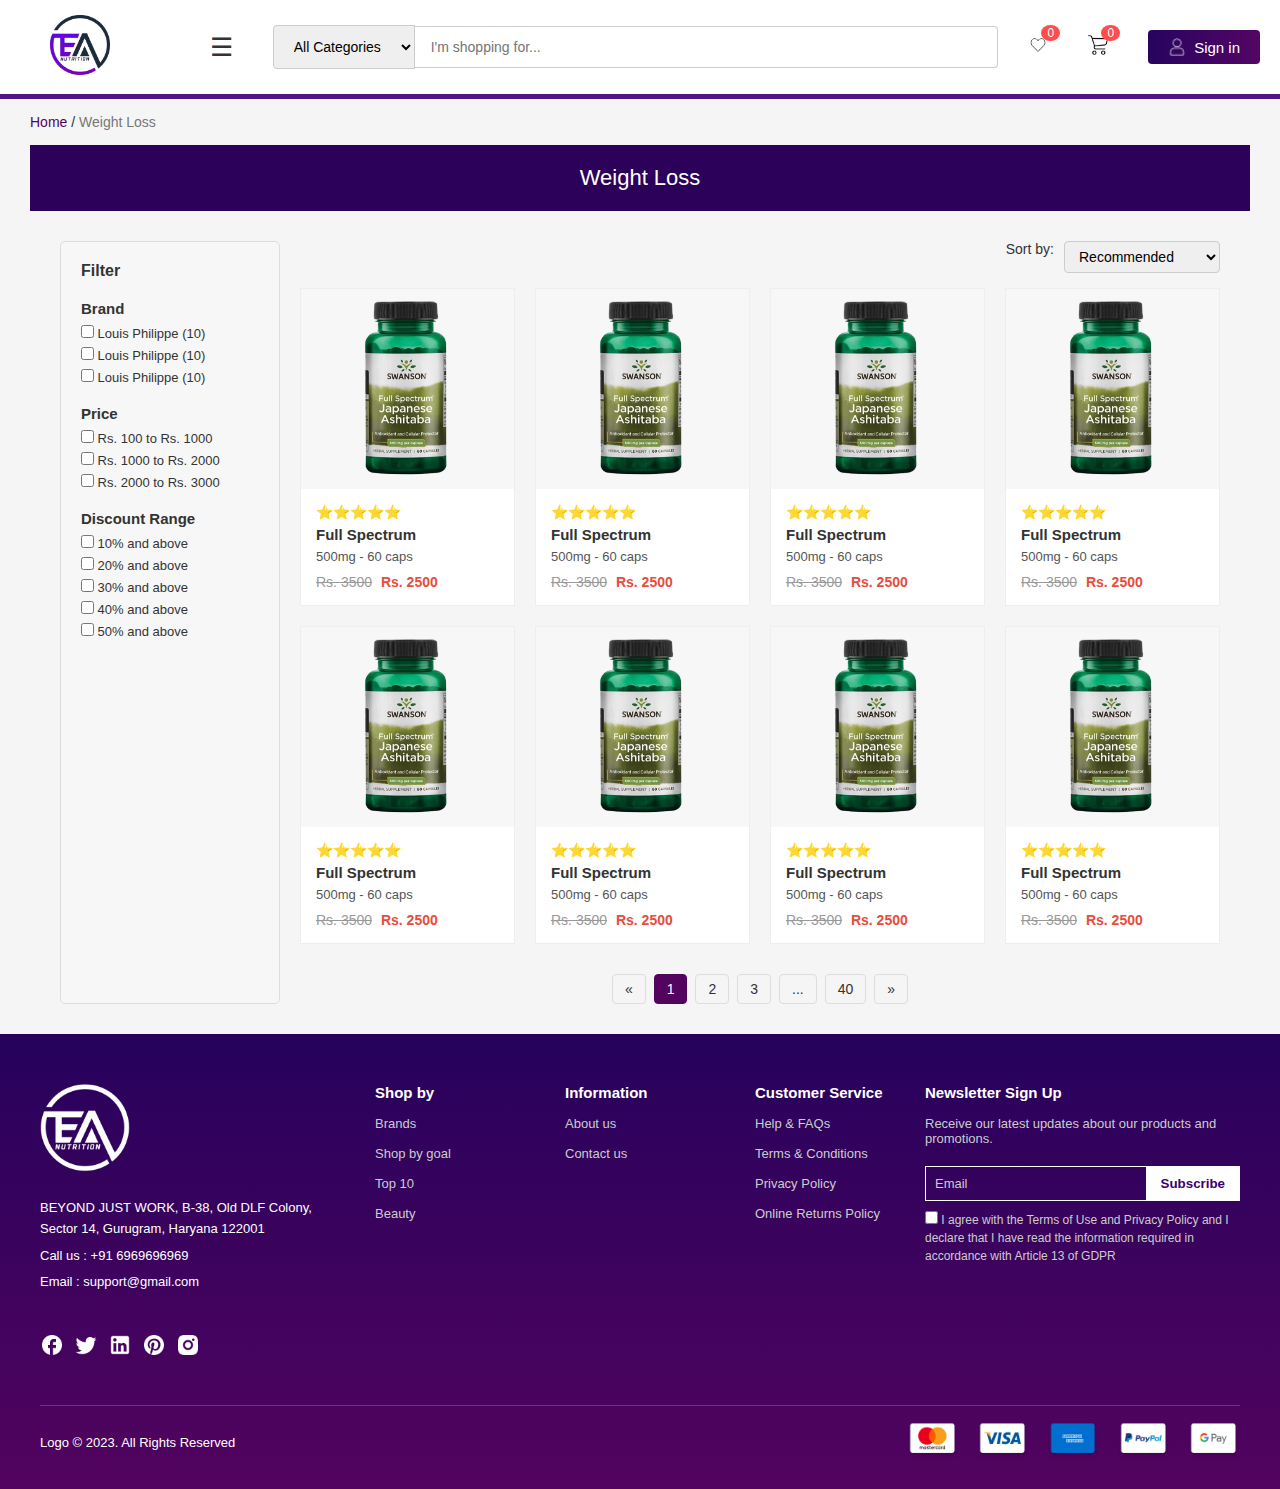
<file: loss.html>
<!DOCTYPE html>
<html lang="en">
<head>
  <meta charset="UTF-8" />
  <meta name="viewport" content="width=device-width, initial-scale=1.0"/>
  <title>Weight Loss Products</title>
  <link rel="icon" type="image/png" href="image/logo.png">

  <style>
    * {
      margin: 0;
      padding: 0;
      box-sizing: border-box;
    }

    body {
      font-family: Arial, sans-serif;
      background-color: #f5f5f5;
      color: #333;
    }

    nav {
  display: flex; align-items: center; justify-content: space-between;
  padding: 15px 20px; background: #fff;
  border-bottom: 5px solid #521684; position: relative; z-index: 2;
  min-height: 80px; gap: 20px;
}
.logo img { height: 60px; margin-left: 30px; }
.left-section { display: flex; align-items: center; gap: 20px; }
.menu-toggle-label { font-size: 26px; cursor: pointer; padding: 10px; margin-left: 70px; }
.search-area { flex: 1; display: flex; align-items: center; margin: 0 10px; max-width: 800px; }
select { padding: 12px 16px; border: 1px solid #ccc; font-size: 14px; border-radius: 4px 0 0 4px; }
input[type="search"] { padding: 12px 16px; border: 1px solid #ccc; border-left: none; flex: 1; font-size: 14px; border-radius: 0 4px 4px 0; }
.right-icons { display: flex; align-items: center; gap: 40px; }
.icon-container { position: relative; }
.icon-container img { width: 20px; height: 20px; }
.count-badge { position: absolute; top: -10px; right: -12px; background: #ff4c4c; color: white; font-size: 12px; padding: 1px 6px; border-radius: 50%; }
.sign-in-btn { background: linear-gradient(90deg,#26045F, #540564); color: white; padding: 8px 20px; border: none; border-radius: 4px; font-weight: 500; cursor: pointer; display: flex; align-items: center; gap: 8px; font-size: 15px; }
.sign-in-btn img { width: 18px; height: 18px; object-fit: contain; }

/* RESPONSIVE NAVBAR */
@media (max-width: 768px) {
  nav { flex-wrap: wrap; padding: 6px; }
  .logo img { height: 60px; margin-left: 350px;margin-top: 5px;}
  .menu-toggle-label { font-size: 25px; padding: 6px; margin-left: -400px; }
  .search-area { flex-basis: 100%; margin: 5px ; max-width: 500%; margin-right:40px ; margin-top: 10px;margin-left: 40px; }
  select, input[type="search"] { font-size: 13px; padding: 8px 10px; }
  .right-icons { gap: 25px; margin-left: 550px; margin-bottom: 50px; margin-top: -180px; }
  .sign-in-btn { font-size: 13px; padding: 5px 12px; gap: 5px; }
}




    /* Breadcrumb */
    .breadcrumb {
      padding: 15px 30px;
      font-size: 14px;
    }

    .breadcrumb a {
      color: #52045F;
      text-decoration: none;
    }

    .breadcrumb span {
      color: #777;
    }

    .page-title {
      background-color: #2C015A ;
      color: white;
      padding: 20px 10px;
      text-align: center;
      font-size: 22px;
      font-weight: 100;
      margin-left: 30px;
      margin-right: 30px;
    }

    .product-page {
      display: flex;
      max-width: 1200px;
      margin: 30px auto;
      gap: 20px;
      padding: 0 20px;
    }

    .filter-sidebar {
      flex: 0 0 220px;
      background:#F7F7F7 ;
      padding: 20px;
      border-radius: 5px;
      font-size: 14px;
      border: 1px solid #ddd;
    }

    .filter-sidebar h3 {
      margin-bottom: 20px;
      font-size: 16px;
    }

    .filter-group {
      margin-bottom: 20px;
    }

    .filter-group h4 {
      margin-bottom: 8px;
      font-size: 15px;
      font-weight: 600;
    }

    .filter-group label {
      display: block;
      margin-bottom: 6px;
      font-size: 13px;
    }

    .product-grid-section {
      flex: 1;
      display: flex;
      flex-direction: column;
    }

    .product-grid-header {
      display: flex;
      justify-content: flex-end;
      margin-bottom: 15px;
      gap: 10px;
      font-size: 14px;
    }

    .product-grid-header select {
      padding: 6px 10px;
      border: 1px solid #ccc;
      border-radius: 4px;
    }

    .product-grid {
      display: grid;
      grid-template-columns: repeat(auto-fill, minmax(180px, 1fr));
      gap: 20px;
    }

    .product-card {
      background: #fff;
      border: 1px solid #eee;
      overflow: hidden;
      display: flex;
      flex-direction: column;
      transition: box-shadow 0.3s ease;
      text-align: left;
    }

   

    .img-container {
      background-color:#F7F7F7 ;
      display: flex;
      align-items: center;
      justify-content: center;
      height: 200px;
      padding: 20px;
    }

    .img-container img {
      max-height: 130%;
      max-width: 100%;
      object-fit: contain;
    }

    .product-info {
      padding: 15px;
      background-color: #fff;
    }

    .product-info .rating {
      color: #f39c12;
      font-size: 14px;
      margin-bottom: 6px;
    }

    .product-info h4 {
      font-size: 15px;
      font-weight: 600;
      margin-bottom: 6px;
    }

    .product-info p {
      font-size: 13px;
      color: #555;
      margin-bottom: 10px;
    }

    .price {
      font-size: 14px;
    }

    .old-price {
      text-decoration: line-through;
      color: #999;
      margin-right: 5px;
    }

    .new-price {
      color: #e74c3c;
      font-weight: bold;
    }

    .pagination {
      margin-top: 30px;
      display: flex;
      justify-content: center;
      gap: 8px;
      flex-wrap: wrap;
    }

    .pagination a,
    .pagination span {
      padding: 6px 12px;
      border: 1px solid #ddd;
      color: #333;
      text-decoration: none;
      border-radius: 4px;
      font-size: 14px;
    }

    .pagination a.active {
      background-color: #52045F;
      color: #fff;
      border-color: #52045F;
    }

    .footer {
      background: linear-gradient(180deg, #26015C , #52045F);
      color: #fff;
      text-align: center;
      padding: 30px 20px;
      margin-top: 60px;
    }

   



footer {
  background: linear-gradient(180deg, #26015C , #52045F);
  color: #fff;
  padding: 50px 0px 25px;
  font-size: 14px;
}

.footer-container {
  display: flex;
  flex-wrap: wrap;
  justify-content: space-between;
  gap: 20px;
  max-width: 1200px;
  margin: auto;
}

.footer-left { flex: 1.3; min-width: 200px; }
.footer-left img { width: 90px; margin-bottom: 15px; }
.footer-left p { margin: 6px 0; font-size: 13px; line-height: 1.6; }
.social-icons { margin-top: 40px; display: flex; gap: 10px; }
.social-icons a img { width: 24px; height: 24px; transition: transform 0.3s ease; }

.footer-column-wrapper {
  display: flex;
  flex: 2;
  gap: 40px;
}

.footer-column { flex: 1; min-width: 150px; }
.footer-column h4 { font-weight: 600; margin-bottom: 10px; font-size: 15px; }
.footer-column ul { list-style: none; padding: 0; margin: 0; }
.footer-column ul li { margin: 14px 0; }
.footer-column ul li a { color: #ccc; text-decoration: none; font-size: 13px; }
.footer-column ul li a:hover { color: #fff; }

.newsletter { flex: 1.3; min-width: 220px; }
.newsletter h4 { font-weight: 600; margin-bottom: 15px; font-size: 15px; }
.newsletter p { margin: 10px 0 20px; font-size: 13px; color: #ccc; }
.newsletter form { display: flex; align-items: center; margin-bottom: 10px; }
.newsletter input[type="email"] { flex: 1; padding: 9px; border: 1px solid #fff; border-right: none; background: transparent; color: #fff; font-size: 13px; outline: none; }
.newsletter input::placeholder { color: #ccc; }
.newsletter button { padding: 9px 14px; background: #fff; color: #3a0070; border: 1px solid #fff; font-weight: 600; cursor: pointer; white-space: nowrap; }
.newsletter button:hover { background: #eee; }
.newsletter label { font-size: 12px; line-height: 18px; color: #ccc; margin-top: 5px; max-width: 320px; display: block; }

.footer-bottom {
  border-top: 1px solid rgba(255, 255, 255, 0.2);
  margin-top: 30px;
  padding-top: 15px;
  display: flex;
  justify-content: space-between;
  align-items: center;
  flex-wrap: wrap;
  font-size: 13px;
  max-width: 1200px;
  margin-left: auto;
  margin-right: auto;
}
.footer-bottom p { margin: 5px 0; }
.payment-icons img { height: 40px; margin-left: 12px; }


@media (max-width: 768px) {
  .footer-container { flex-direction: column; padding: 0 60px; }
  .footer-left { text-align: left; }
  .footer-left img { max-width: 150px; margin-bottom: 10px; }

 
  .footer-column-wrapper { flex-direction: row; flex-wrap: wrap; gap: 0px; }
  .footer-column-wrapper .footer-column { flex: 0 1 48%; }
  .customer-service { flex: 0 1 100%; margin-top: 5px; }

  .newsletter { margin: 0; }
  .newsletter form { display: flex; align-items: center; justify-content: flex-start; margin-bottom: 10px; }
  .newsletter input[type="email"] { flex: 0 1 150px; padding: 6px 10px; font-size: 13px; border-right: none; min-width: 0; }
  .newsletter button { padding: 6px 14px; font-size: 13px; white-space: nowrap; }

  .payment-icons { order: -1; margin-bottom: 10px; justify-content: center; display: flex; gap: 5px; }
  .footer-bottom { order: 1; flex-direction: column; align-items: center; text-align: center; margin-top: 30px; width: 100%; }
}


  </style>
</head>
<body>

<!-- NAVBAR -->
<nav>
  <div class="left-section">
    <div class="logo"><img src="image/logo.png" alt="logo" /></div>
    <label for="menu-toggle" class="menu-toggle-label">&#9776;</label>
  </div>
  <div class="search-area">
    <select>
      <option>All Categories</option>
      <option>Category 1</option>
      <option>Category 2</option>
      <option>Category 3</option>
    </select>
    <input type="search" placeholder="I'm shopping for..." />
  </div>
  <div class="right-icons">
    <div class="icon-container"><img src="image/favorite.png" alt="Wishlist"><span class="count-badge">0</span></div>
    <div class="icon-container"><img src="image/shopping-cart.png" alt="Cart"><span class="count-badge">0</span></div>
    <button class="sign-in-btn"><img src="image/people (2).png" alt="User Icon" /> Sign in</button>
  </div>
</nav>



  <!-- Breadcrumb -->
  <div class="breadcrumb">
    <a href="#">Home</a> / <span>Weight Loss</span>
  </div>

  <!-- Page Title -->
  <div class="page-title">
    Weight Loss
  </div>

  <!-- Main Content -->
  <div class="product-page">

    <!-- Sidebar -->
    <aside class="filter-sidebar">
      <h3>Filter</h3>

      <div class="filter-group">
        <h4>Brand</h4>
        <label><input type="checkbox"> Louis Philippe (10)</label>
        <label><input type="checkbox"> Louis Philippe (10)</label>
        <label><input type="checkbox"> Louis Philippe (10)</label>
      </div>

      <div class="filter-group">
        <h4>Price</h4>
        <label><input type="checkbox"> Rs. 100 to Rs. 1000</label>
        <label><input type="checkbox"> Rs. 1000 to Rs. 2000</label>
        <label><input type="checkbox"> Rs. 2000 to Rs. 3000</label>
      </div>

      <div class="filter-group">
        <h4>Discount Range</h4>
        <label><input type="checkbox"> 10% and above</label>
        <label><input type="checkbox"> 20% and above</label>
        <label><input type="checkbox"> 30% and above</label>
        <label><input type="checkbox"> 40% and above</label>
        <label><input type="checkbox"> 50% and above</label>
      </div>
    </aside>

    <!-- Products -->
    <section class="product-grid-section">

      <div class="product-grid-header">
        <span>Sort by:</span>
        <select>
          <option>Recommended</option>
          <option>Price: Low to High</option>
          <option>Price: High to Low</option>
        </select>
      </div>

      <div class="product-grid">
        <!-- Product Card -->
        <div class="product-card">
          <div class="img-container">
            <img src="image/image_2023-10-18_652f9b2ef3eee 1.png" alt="Full Spectrum">
          </div>
          <div class="product-info">
            <div class="rating">⭐⭐⭐⭐⭐</div>
            <h4>Full Spectrum</h4>
            <p>500mg - 60 caps</p>
            <div class="price">
              <span class="old-price">Rs. 3500</span>
              <span class="new-price">Rs. 2500</span>
            </div>
          </div>
        </div>

        <div class="product-card">
          <div class="img-container">
            <img src="image/image_2023-10-18_652f9b2ef3eee 1.png" alt="Full Spectrum">
          </div>
          <div class="product-info">
            <div class="rating">⭐⭐⭐⭐⭐</div>
            <h4>Full Spectrum</h4>
            <p>500mg - 60 caps</p>
            <div class="price">
              <span class="old-price">Rs. 3500</span>
              <span class="new-price">Rs. 2500</span>
            </div>
          </div>
        </div>
 <div class="product-card">
          <div class="img-container">
            <img src="image/image_2023-10-18_652f9b2ef3eee 1.png" alt="Full Spectrum">
          </div>
          <div class="product-info">
            <div class="rating">⭐⭐⭐⭐⭐</div>
            <h4>Full Spectrum</h4>
            <p>500mg - 60 caps</p>
            <div class="price">
              <span class="old-price">Rs. 3500</span>
              <span class="new-price">Rs. 2500</span>
            </div>
          </div>
        </div>

         <div class="product-card">
          <div class="img-container">
            <img src="image/image_2023-10-18_652f9b2ef3eee 1.png" alt="Full Spectrum">
          </div>
          <div class="product-info">
            <div class="rating">⭐⭐⭐⭐⭐</div>
            <h4>Full Spectrum</h4>
            <p>500mg - 60 caps</p>
            <div class="price">
              <span class="old-price">Rs. 3500</span>
              <span class="new-price">Rs. 2500</span>
            </div>
          </div>
        </div>

         <div class="product-card">
          <div class="img-container">
            <img src="image/image_2023-10-18_652f9b2ef3eee 1.png" alt="Full Spectrum">
          </div>
          <div class="product-info">
            <div class="rating">⭐⭐⭐⭐⭐</div>
            <h4>Full Spectrum</h4>
            <p>500mg - 60 caps</p>
            <div class="price">
              <span class="old-price">Rs. 3500</span>
              <span class="new-price">Rs. 2500</span>
            </div>
          </div>
        </div>

         <div class="product-card">
          <div class="img-container">
            <img src="image/image_2023-10-18_652f9b2ef3eee 1.png" alt="Full Spectrum">
          </div>
          <div class="product-info">
            <div class="rating">⭐⭐⭐⭐⭐</div>
            <h4>Full Spectrum</h4>
            <p>500mg - 60 caps</p>
            <div class="price">
              <span class="old-price">Rs. 3500</span>
              <span class="new-price">Rs. 2500</span>
            </div>
          </div>
        </div>

         <div class="product-card">
          <div class="img-container">
            <img src="image/image_2023-10-18_652f9b2ef3eee 1.png" alt="Full Spectrum">
          </div>
          <div class="product-info">
            <div class="rating">⭐⭐⭐⭐⭐</div>
            <h4>Full Spectrum</h4>
            <p>500mg - 60 caps</p>
            <div class="price">
              <span class="old-price">Rs. 3500</span>
              <span class="new-price">Rs. 2500</span>
            </div>
          </div>
        </div>

         <div class="product-card">
          <div class="img-container">
            <img src="image/image_2023-10-18_652f9b2ef3eee 1.png" alt="Full Spectrum">
          </div>
          <div class="product-info">
            <div class="rating">⭐⭐⭐⭐⭐</div>
            <h4>Full Spectrum</h4>
            <p>500mg - 60 caps</p>
            <div class="price">
              <span class="old-price">Rs. 3500</span>
              <span class="new-price">Rs. 2500</span>
            </div>
          </div>
        </div>

      </div>

      <!-- Pagination -->
      <div class="pagination">
        <a href="#">«</a>
        <a class="active" href="#">1</a>
        <a href="#">2</a>
        <a href="#">3</a>
        <span>...</span>
        <a href="#">40</a>
        <a href="#">»</a>
      </div>
    </section>
  </div>

  
 <!-- ===== FOOTER ===== -->

<footer>
  <div class="footer-container">

    <!-- Left Section -->
    <div class="footer-left">
      <img src="image/white logo.png" alt="Logo" />
      <p>BEYOND JUST WORK, B-38, Old DLF Colony,<br>Sector 14, Gurugram, Haryana 122001</p>
      <p>Call us : +91 6969696969</p>
      <p>Email : support@gmail.com</p>
      <div class="social-icons">
        <a href="#"><img src="image/facebook1.png" alt="Facebook" /></a>
        <a href="#"><img src="image/twitter2.png" alt="Twitter" /></a>
        <a href="#"><img src="image/linkedin3.png" alt="LinkedIn" /></a>
        <a href="#"><img src="image/pinterest4.png" alt="Pinterest" /></a>
        <a href="#"><img src="image/instagram5.png" alt="Instagram" /></a>
      </div>
    </div>

    <div class="footer-column-wrapper">
      <div class="shop-by footer-column">
        <h4>Shop by</h4>
        <ul>
          <li><a href="brands.html">Brands</a></li>
          <li><a href="shop-by-goal.html">Shop by goal</a></li>
          <li><a href="top10.html">Top 10</a></li>
          <li><a href="beauty.html">Beauty</a></li>
        </ul>
      </div>

      <div class="information footer-column">
        <h4>Information</h4>
        <ul>
          <li><a href="about.html">About us</a></li>
          <li><a href="contact.html">Contact us</a></li>
        </ul>
      </div>

      <div class="customer-service footer-column">
        <h4>Customer Service</h4>
        <ul>
          <li><a href="help.html">Help & FAQs</a></li>
          <li><a href="terms.html">Terms & Conditions</a></li>
          <li><a href="privacy.html">Privacy Policy</a></li>
          <li><a href="returns.html">Online Returns Policy</a></li>
        </ul>
      </div>
    </div>

    <!-- Newsletter -->
    <div class="newsletter">
      <h4>Newsletter Sign Up</h4>
      <p>Receive our latest updates about our products and promotions.</p>
      <form>
        <input type="email" placeholder="Email" />
        <button type="submit">Subscribe</button>
      </form>
      <label>
        <input type="checkbox" />
        I agree with the Terms of Use and Privacy Policy and I declare that I have read the information required in accordance with Article 13 of GDPR
      </label>
    </div>

  </div>

  <!-- Footer Bottom -->
  <div class="footer-bottom">
    <p>Logo © 2023. All Rights Reserved</p>
    <div class="payment-icons">
      <img src="image/mastercard_logo.png" alt="Mastercard" />
      <img src="image/VISA_logo.png" alt="Visa" />
      <img src="image/American_Express_logo.png" alt="Amex" />
      <img src="image/PayPal_logo.png" alt="PayPal" />
      <img src="image/GooglePay_logo.png" alt="Google Pay" />
    </div>
  </div>
</footer>

</body>
</html>
</file>
